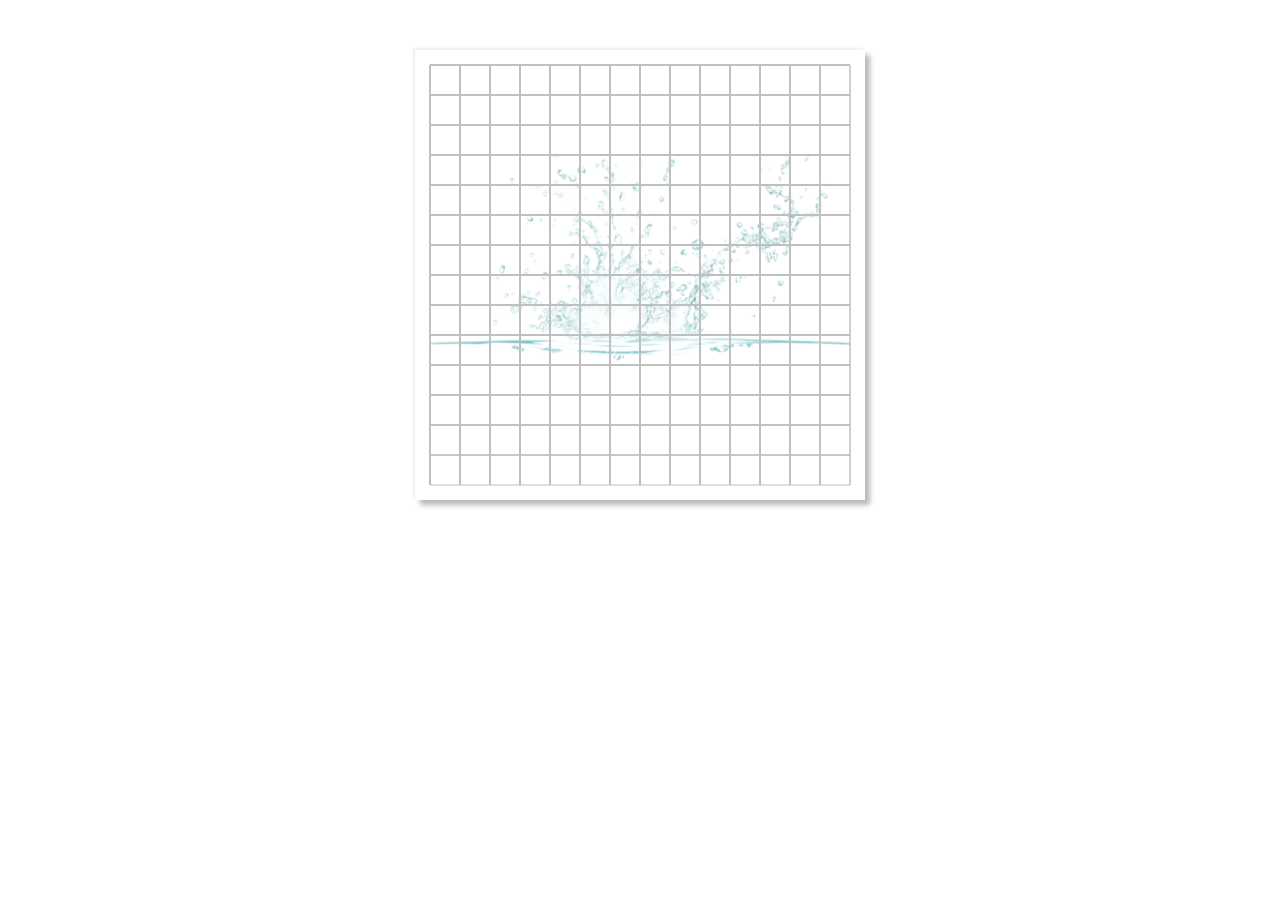
<file: 五子棋/index.html>
<!DOCTYPE html>
<html>
	<head>
		<meta charset="UTF-8">
		<title></title>
		<link type="text/css" href="css/index.css" rel="stylesheet" >
	</head>
	<body>
		<canvas id="myCanvas" width="450px" height="450px"></canvas>
		<script type="text/javascript" src="js/index.js"></script>
		
	</body>
</html>
</file>
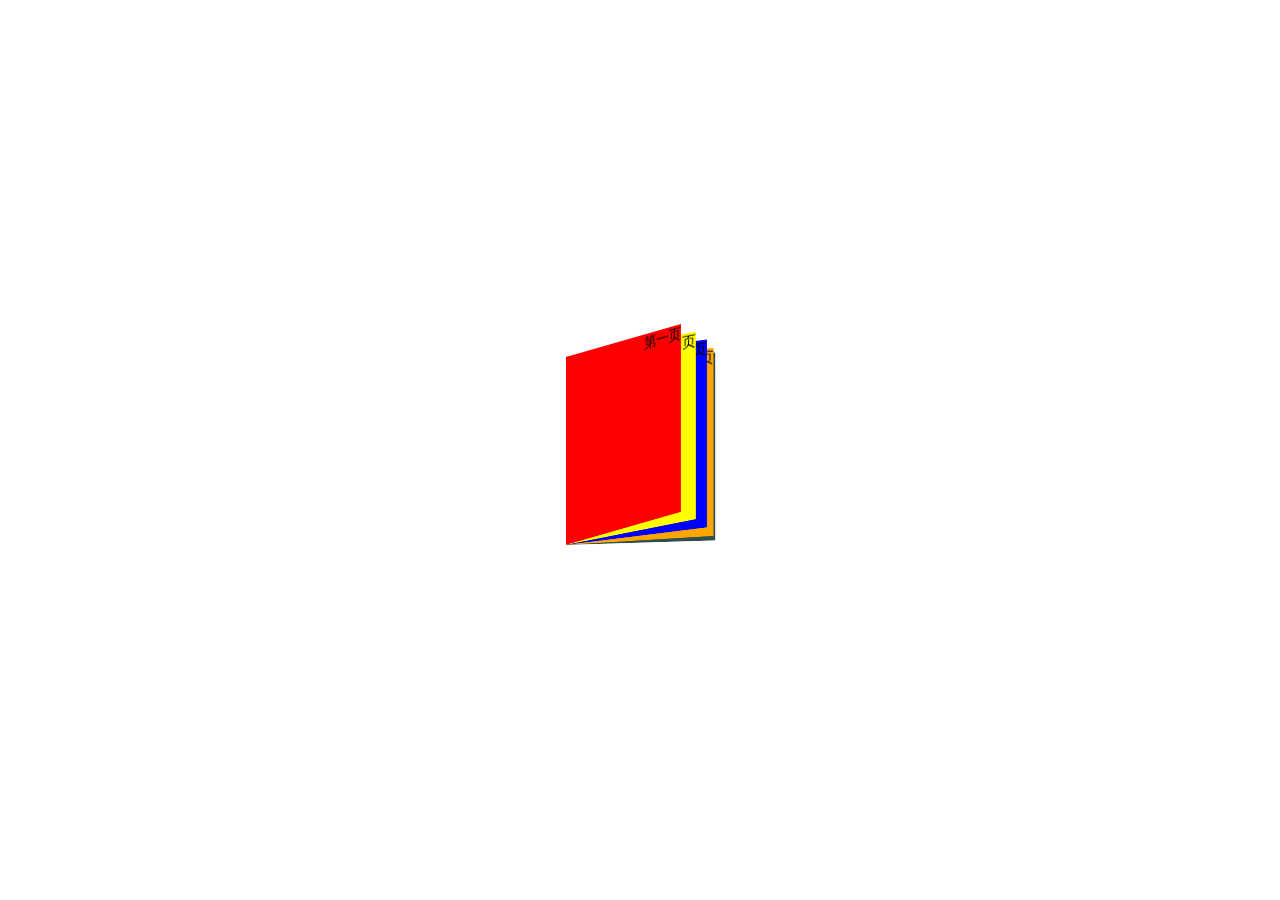
<file: 3d书/03 3D书.html>
<!DOCTYPE html>
<html>
	<head>
		<meta charset="UTF-8">
		<title></title>
		<link rel="stylesheet" href="css/3D书.css" />
	</head>
	<body>
		<main>
			<!--定义一个data-isTurn来判断是否翻转 自定义属性一定要加前缀data-  -->
			<div class="first" onclick="turn(1)" data-isTurn="0">第一页</div>
			<div class="second" onclick="turn(2)" data-isTurn="0">第二页</div>
			<div class="three" onclick="turn(3)" data-isTurn="0">第三页</div>
			<div class="four" onclick="turn(4)" data-isTurn="0">第四页</div>
			<div class="five" onclick="turn(5)" data-isTurn="0">第五页</div>
		</main>
		<script src='js/book.js' type='text/javascript' chrset='utf-8'></script>
	</body>
</html>
</file>
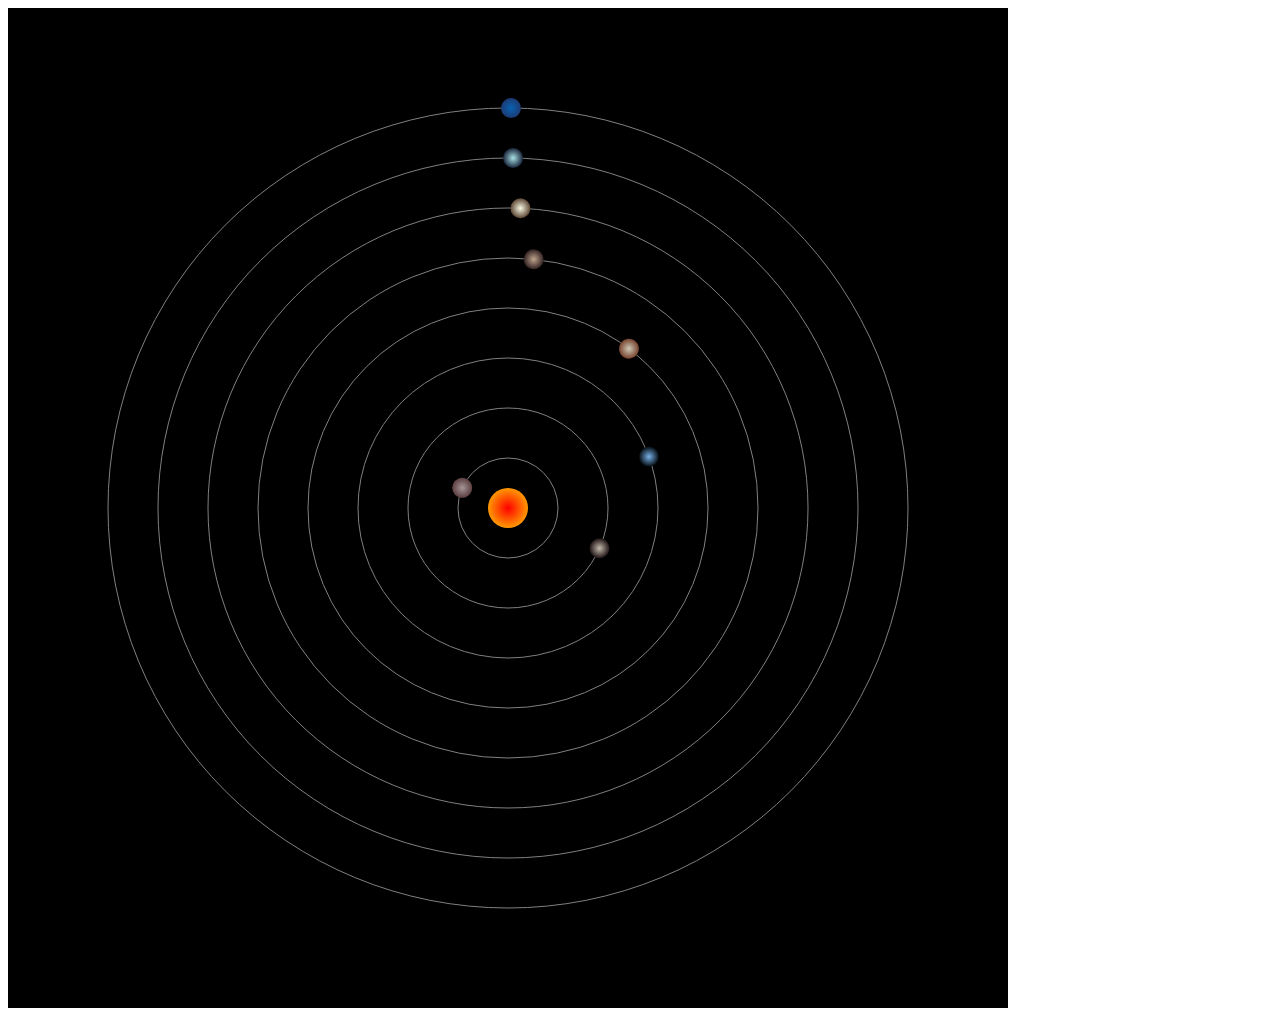
<file: solar-system/solar-system.html>
<!doctype html>
<html>
	<head>
		<meta charset="utf-8">
	</head>
	<body>
		<canvas id="canvas" width="1000" height="1000" style="background:#000"></canvas>
		<script type="text/javascript">
			var cxt = document.getElementById('canvas').getContext('2d')

			function draw() {
				for(var i = 0; i < 8; i++) {
					cxt.beginPath();
					cxt.strokeStyle = "gray";
					cxt.closePath();
					cxt.arc(500, 500, (i + 1) * 50, 0, 360, false);
					cxt.closePath();
					cxt.stroke();
				}
			}
			draw();

			function Star(x, y, radius, cycle, scolor, ecolor) {
				this.x = x;
				this.y = y;
				this.radius = radius;
				this.cycle = cycle;
				this.scolor = scolor;
				this.ecolor = ecolor;
				this.color = null;
				this.time = 0;
				this.draw = function() {
					cxt.save();
					cxt.translate(500, 500);
					cxt.rotate(this.time * (360 / this.cycle) * Math.PI / 180);
					cxt.beginPath();
					cxt.arc(this.x, this.y, this.radius, 0, 360, false);
					cxt.closePath();
					this.color = cxt.createRadialGradient(this.x, this.y, 0, this.x, this.y, this.radius);
					this.color.addColorStop(0, this.scolor);
					this.color.addColorStop(1, this.ecolor);
					cxt.fillStyle = this.color;
					cxt.fill();
					cxt.restore();
					this.time += 1;
				}
			}

			function Sun() {
				Star.call(this, 0, 0, 20, 0, "#ff0000", "#ff9900");
			}
			var sun = new Sun();

			function di() {
				Star.call(this, 0, -50, 10, 87, "#A69697", "#5C3E40");
			}
			var di = new di();

			function water() {
				Star.call(this, 0, -100, 10, 224.701, "#C4BBAC", "#1F1315");
			}
			var water = new water();

			function jin() {
				Star.call(this, 0, -150, 10, 365.2422, "#78B1E8", "#050C12");
			}
			var jin = new jin();

			function huo() {
				Star.call(this, 0, -200, 10, 686.98, "#CEC9B6", "#76422D");
			}
			var huo = new huo();

			function mu() {
				Star.call(this, 0, -250, 10, 4332.589, "#C0A48E", "#322222");
			}
			var mu = new mu();

			function tu() {
				Star.call(this, 0, -300, 10, 10759.5, "#F7F9E3", "#5C4533");
			}
			var tu = new tu();

			function hai() {
				Star.call(this, 0, -350, 10, 30799.095, "#A7E1E5", "#19243A");
			}
			var hai = new hai();

			function ming() {
				Star.call(this, 0, -400, 10, 164.8 * 365, "#0661B2", "#1E3B73");
			}
			var ming = new ming();

			function move() {
				cxt.clearRect(0, 0, 1000, 1000)
				draw();
				ming.draw();
				sun.draw();
				di.draw();
				water.draw();
				jin.draw();
				huo.draw();
				mu.draw();
				tu.draw();
				hai.draw();
			}
			setInterval(move, 10);
		</script>
	</body>
</html>
</file>
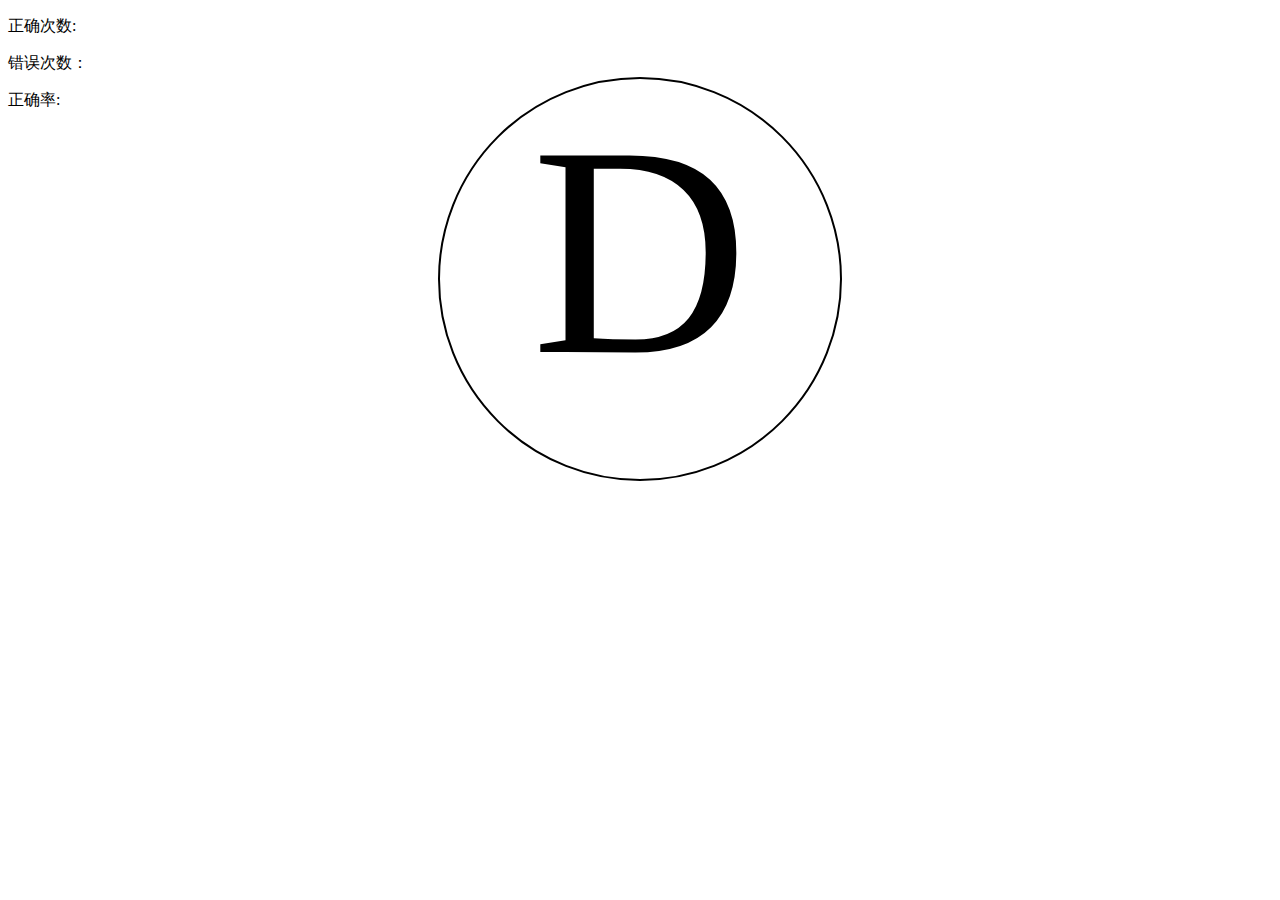
<file: 打字游戏/打字.html>
<!DOCTYPE html>
<html>
	<head>
		<meta charset="UTF-8">
		<title>打字</title>
		<link rel="stylesheet" href="css/animate.css" type="text/css" />
		<link rel="stylesheet" href="css/打字.css"  type="text/css"/>
	</head>
	<body onkeydown="check(event)">
		<p class="correct">正确次数:</p>
		<p class="error">错误次数：</p>
		<p class="rate">正确率:</p>
		<div class="word">A</div>
		<!--引入外部的js文件-->
		<script src="js/打字.js" type="text/javascript" charset="utf-8"></script>
	</body>
</html>
</file>
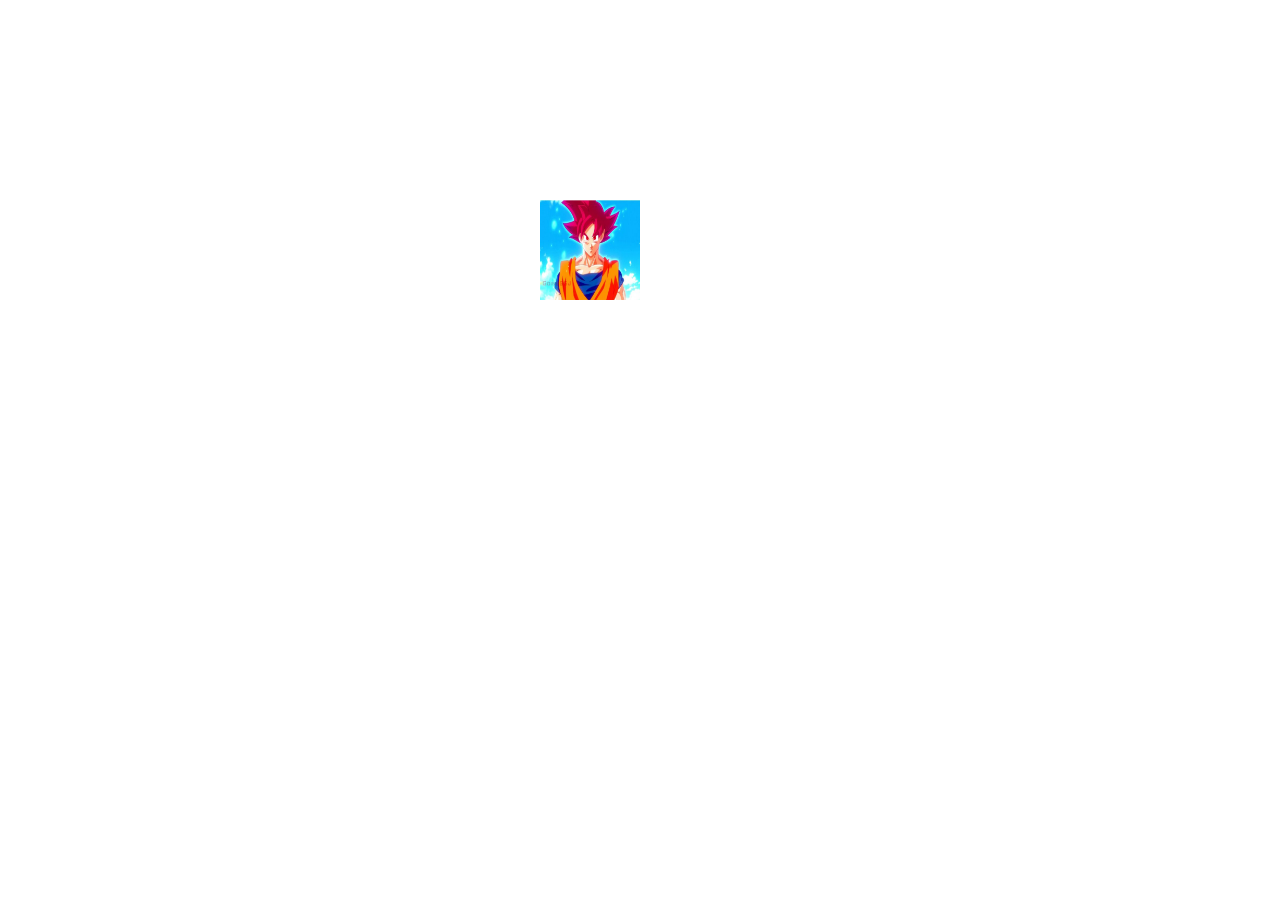
<file: 立方体/立方体.html>
<!DOCTYPE html>
<html>
	<head>
		<meta charset="UTF-8">
		<title></title>
		<link rel="stylesheet" href="css/立方体.css" />
	</head>
	<body>
		<main>
			<div class="first"></div>
			<div class="second"></div>
			<div class="third"></div>
			<div class="forth"></div>
			<div class="fifth"></div>
			<div class="sixth"></div>
		</main>
	</body>
</html>
</file>
<file: 五子棋/css/index.css>
#myCanvas{
	display: block;
	margin: 50px auto;
	box-shadow: -2px -2px 2px #EFEFEF,5px 5px 5px #B9B9B9;
}
</file>
<file: 3d书/css/3D书.css>
main{
	position: absolute;
	width: 150px;
	height: 200px;
	left: calc(50% - 75px);
	top: calc(50% - 100px);
	transform-style: preserve-3d;
	border: 1px solid white;
	transform: rotateX(20deg);
}
div{
	width:100%;
	height:100%;
	position: absolute;
	transform-origin: left ;
	text-align: right;
	transition-duration: 3s;
}
.first{
	background-color: red;
	transform: rotateY(-40deg);
	/*transition-duration: 3s;*/
	
}
.second{
	background-color: yellow;
	transform: rotateY(-30deg);
    /*transition-duration: 3s;*/

}
.three{
	background-color: blue;
	transform: rotateY(-20deg);


}
.four{
	background-color: orange;
	transform: rotateY(-10deg);


}
.five{
	background-color: darkslategrey;
	transform: rotateY(-5deg);


}

/*main:hover .first{
	transform: rotateY(-170deg);
}
main:hover .second{
	transform: rotateY(-160deg);
}*/
</file>
<file: 打字游戏/css/打字.css>
.word{
	width: 400px;
	height: 400px;
	border: 2px solid black;
	border-radius: 50%;
	font-size: 300px;
	font-weight: sold;
	text-align: center;
	margin: auto;
	margin-top: -50px;
}
.red{
	color: red;
}
</file>
<file: 立方体/css/立方体.css>
main{
	width: 200px;
	height: 200px;
	/*border: 1px solid black;*/
	/*设置3d变换*/
	transform-style: preserve-3d;
	position: relative;
	transition-duration: 3s;
	margin: 200px auto;
}
 div{
	width:100px;
	height: 100px;
	background-size: 100px 100px;
	position: absolute;
}
.first{
	background-image: url(../imgs/1.jpg);
	transform:translateZ(100px);
}
.second{
	background-image: url(../imgs/2.jpg);
}
.third{
	background-image: url(../imgs/3.jpg);
	transform: rotateX(90deg) translateZ(50px) translateY(50px);
}
.forth{
	background-image: url(../imgs/4.jpg);
	transform: rotateX(90deg) translateZ(-50px) translateY(50px);
}
.fifth{
	background-image: url(../imgs/5.jpg);
	transform: rotateY(90deg) translateZ(50px) translateX(-50px);
}
.sixth{
	background-image: url(../imgs/6.jpg);
	transform: rotateY(90deg) translateZ(-50px) translateX(-50px);
}
body:hover main{
	transform: rotateX(220deg) rotateX(280deg) rotate(330deg);
}
</file>
